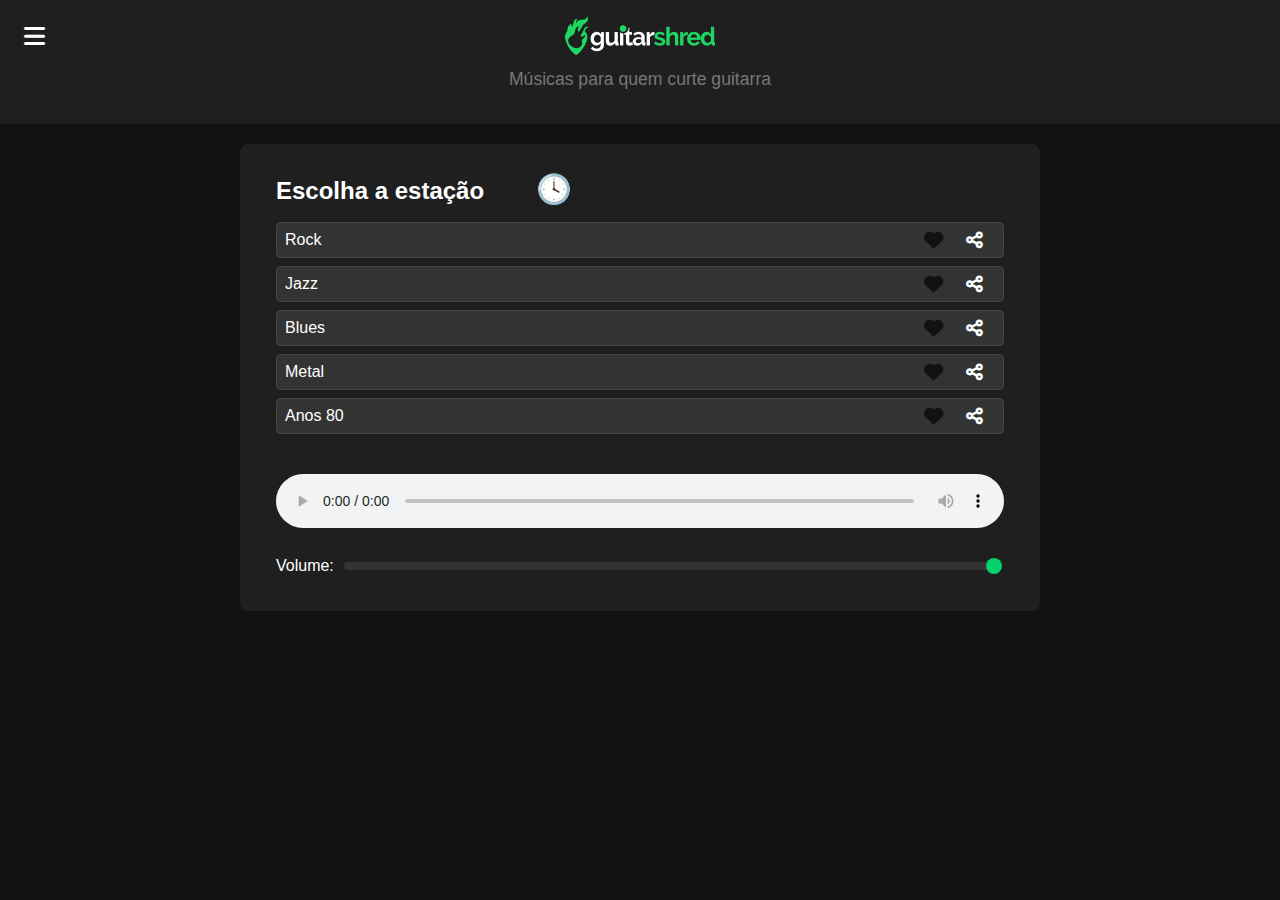
<file: index.html>
<!DOCTYPE html>
<html lang="en">
<head>
    <meta charset="UTF-8">
    <meta name="viewport" content="width=device-width, initial-scale=1.0">
    <title>Guitar Radio</title>
    <!-- Link para a biblioteca Font Awesome -->
    <link rel="stylesheet" href="https://cdnjs.cloudflare.com/ajax/libs/font-awesome/6.0.0-beta3/css/all.min.css">
    <style>
        /* CSS existente */
        body {
            font-family: Arial, sans-serif;
            margin: 0;
            padding: 0;
            display: flex;
            flex-direction: column;
            align-items: center;
            background-color: #121212;
            color: #ffffff;
            overflow-x: hidden;
            width: 100vw;
            box-sizing: border-box;
        }

        header {
            background-color: #1f1f1f;
            color: #ffffff;
            padding: 1em;
            width: 100%;
            text-align: center;
            box-shadow: 0 2px 4px rgba(0, 0, 0, 0.1);
            box-sizing: border-box;
            position: relative;
        }

        .menu-toggle {
            position: absolute;
            top: 1em;
            left: 1em;
            cursor: pointer;
            font-size: 1.5em;
            color: #ffffff;
        }

        .menu {
            display: none;
            flex-direction: column;
            align-items: flex-start;
            background-color: #ffffff;
            color: #000000;
            position: absolute;
            top: 60px;
            left: 10px;
            width: 200px;
            box-shadow: 0 2px 4px rgba(0, 0, 0, 0.1);
            border-radius: 4px;
            padding: 10px;
            z-index: 1000; /* Garante que o menu fique acima de outros elementos */
        }

        .menu a {
            display: flex;
            align-items: center;
            padding: 10px;
            text-decoration: none;
            color: #000000;
            width: 100%;
        }

        .menu a:hover {
            background-color: #f0f0f0;
        }

        .menu i {
            margin-right: 10px;
        }

        .clock-icon {
            cursor: pointer;
            margin-left: 45px;
            font-size: 1.2em;
            color: #ffffff;
        }

        .logo {
            max-width: 150px;
            margin-bottom: 10px;
        }

        .tagline {
            font-family: Arial, sans-serif;
            font-size: 1.1em;
            margin-top: 0;
            color: #777777;
        }

        main {
            padding: 1em;
            max-width: 800px;
            width: 100%;
            background-color: #1f1f1f;
            box-shadow: 0 2px 4px rgba(0, 0, 0, 0.1);
            border-radius: 8px;
            margin-top: 20px;
            box-sizing: border-box;
        }

        h1, h2 {
            margin: 0.5em 0;
            font-family: 'Segoe UI', Tahoma, Geneva, Verdana, sans-serif;
            color: #ffffff;
            text-align: left;
        }

        ul {
            list-style-type: none;
            padding: 0;
            width: 100%;
            box-sizing: border-box;
        }

        li {
            background-color: #333333;
            margin: 0.5em 0;
            padding: 0.5em;
            border: 1px solid #444444;
            border-radius: 4px;
            cursor: pointer;
            transition: background-color 0.3s;
            box-sizing: border-box;
            display: flex;
            align-items: center;
            justify-content: flex-start;
            position: relative;
        }

        li:hover {
            background-color: #05d26d;
        }

        li.playing::before {
            content: '▶';
            color: #ffffff;
            margin-right: 10px;
            display: inline-block;
        }

        .heart-icon {
            cursor: pointer;
            margin-right: 10px;
            font-size: 1.2em;
            position: absolute;
            right: 50px;
            color: #121212; /* Preto quando não favoritado */
            transition: color 0.3s;
        }

        .heart-icon.favorited {
            color: #ffffff; /* Branco quando favoritado */
        }

        .share-icon {
            cursor: pointer;
            font-size: 1.2em;
            position: absolute;
            right: 10px;
            color: #ffffff;
            transition: color 0.3s;
            margin-right: 10px;
        }

        .spectrum {
            display: none;
            gap: 2px;
            position: absolute;
            right: 90px;
            margin-right: 95px;
        }

        .spectrum div {
            width: 2px;
            background: #ffffff;
            animation: bar-animation 0.5s infinite;
            animation-timing-function: linear;
        }

        .spectrum div:nth-child(1) {
            height: 10px;
            animation-delay: 0s;
        }

        .spectrum div:nth-child(2) {
            height: 14px;
            animation-delay: 0.1s;
        }

        .spectrum div:nth-child(3) {
            height: 8px;
            animation-delay: 0.2s;
        }

        .spectrum div:nth-child(4) {
            height: 16px;
            animation-delay: 0.3s;
        }

        .spectrum div:nth-child(5) {
            height: 12px;
            animation-delay: 0.4s;
        }

        @keyframes bar-animation {
            0%, 100% {
                transform: scaleY(1);
            }
            50% {
                transform: scaleY(0.5);
            }
        }

        /* Estilos para o modal */
        .modal {
            display: none; /* Oculto por padrão */
            position: fixed;
            z-index: 1;
            left: 0;
            top: 0;
            width: 100%;
            height: 100%;
            overflow: auto;
            background-color: rgb(0, 0, 0);
            background-color: rgba(0, 0, 0, 0.4);
            padding-top: 60px;
        }

        .modal-content {
            background-color: #1f1f1f;
            margin: 5% auto;
            padding: 20px;
            border: 1px solid #888;
            width: 80%;
            max-width: 300px;
            color: #ffffff;
            border-radius: 10px;
        }

        .close {
            color: #aaaaaa;
            float: right;
            font-size: 28px;
            font-weight: bold;
        }

        .close:hover,
        .close:focus {
            color: #ffffff;
            text-decoration: none;
            cursor: pointer;
        }

        .timer-button {
            background-color: #05d26d;
            color: #ffffff;
            border: none;
            padding: 10px 20px;
            cursor: pointer;
            margin-top: 10px;
            border-radius: 5px;
        }

        .timer-button:hover {
            background-color: #04b65c;
        }

        .share-options {
            display: flex;
            flex-direction: column;
            gap: 10px;
        }

        .share-options button {
            background-color: #05d26d;
            color: #ffffff;
            border: none;
            padding: 10px;
            cursor: pointer;
            border-radius: 5px;
            transition: background-color 0.3s;
        }

        .share-options button:hover {
            background-color: #04b65c;
        }

        #audio-player {
            width: calc(100% - 40px);
            margin: 20px;
            box-sizing: border-box;
        }

        #stations {
            margin-bottom: 20px;
            width: calc(100%);
            padding: 0 20px;
            box-sizing: border-box;
        }

        #audio-visualizer {
            width: 100%;
            height: 100px;
            background-color: #000;
        }

        #volume-container {
            display: flex;
            align-items: center;
            margin-top: 5px;
            width: 100%;
            padding: 0 20px 20px;
            box-sizing: border-box;
        }

        #volume-control {
            width: 100%;
            margin-left: 10px;
            background-color: #333;
            border: none;
            border-radius: 5px;
            height: 8px;
            appearance: none;
            cursor: pointer;
        }

        #volume-control::-webkit-slider-thumb {
            width: 16px;
            height: 16px;
            background: #05d26d;
            border-radius: 50%;
            cursor: pointer;
            appearance: none;
        }

        #volume-control::-moz-range-thumb {
            width: 16px;
            height: 16px;
            background: #05d26d;
            border-radius: 50%;
            cursor: pointer;
        }

        /* Adicionando o espectro de áudio falso */
        li.playing .spectrum {
            display: flex;
            gap: 2px;
            position: absolute;
            right: 10px;
        }

        li.playing .spectrum div {
            width: 2px;
            background: #ffffff;
            animation: bar-animation 0.5s infinite; /* Duração da animação ajustada para 0.5s */
            animation-timing-function: linear;
        }

        li.playing .spectrum div:nth-child(1) {
            height: 10px;
            animation-delay: 0s;
        }

        li.playing .spectrum div:nth-child(2) {
            height: 14px;
            animation-delay: 0.1s;
        }

        li.playing .spectrum div:nth-child(3) {
            height: 8px;
            animation-delay: 0.2s;
        }

        li.playing .spectrum div:nth-child(4) {
            height: 16px;
            animation-delay: 0.3s;
        }

        li.playing .spectrum div:nth-child(5) {
            height: 12px;
            animation-delay: 0.4s;
        }

        @keyframes bar-animation {
            0%, 100% {
                transform: scaleY(1);
            }
            50% {
                transform: scaleY(0.5);
            }
        }

        .song-info {
            display: none;
            padding: 10px;
            background-color: #2a2a2a;
            border-top: 1px solid #444;
            border-radius: 0 0 4px 4px;
            box-sizing: border-box;
            transition: max-height 0.3s ease-out;
        }
        
        .song-info p {
            margin: 0;
        }
        
        .accordion-active + .song-info {
            display: block;
        }

        /* Estilos para o modal de registro */
        .modal-register {
            display: none;
            position: fixed;
            z-index: 1001; /* Ajuste para garantir que o modal fique acima do menu */
            left: 0;
            top: 0;
            width: 100%;
            height: 100%;
            overflow: auto;
            background-color: rgb(0, 0, 0);
            background-color: rgba(0, 0, 0, 0.4);
            padding-top: 60px;
        }

        .modal-content-register {
            background-color: #1f1f1f;
            margin: 5% auto;
            padding: 20px;
            border: 1px solid #888;
            width: 80%;
            max-width: 400px;
            color: #ffffff;
            border-radius: 10px;
            text-align: left; /* Garante que os labels e inputs estejam alinhados à esquerda */
        }

        .close-register {
            color: #aaaaaa;
            float: right;
            font-size: 28px;
            font-weight: bold;
        }

        .close-register:hover,
        .close-register:focus {
            color: #ffffff;
            text-decoration: none;
            cursor: pointer;
        }

        .register-button, .login-button {
           	background-color: #05d26d;
            color: #ffffff;
            border: none;
            padding: 10px 20px;
            cursor: pointer;
            margin-top: 10px;
            border-radius: 5px;
        }

        .register-button:hover, .login-button:hover {
            background-color: #04b65c;
        }

        .modal-content-register label {
            display: block;
            margin-top: 10px;
        }

        .modal-content-register input {
            width: calc(100% - 20px); /* Garante 10px de margem de ambos os lados */
            padding: 8px;
            margin-top: 5px;
            margin-bottom: 10px;
            margin-right: 10px; /* Adiciona a margem direita de 10px */
            border: 1px solid #444;
            border-radius: 5px;
            background-color: #2a2a2a;
            color: #ffffff;
        }

        /* Estilos para o carrossel */
        .carousel-container {
            display: flex;
            align-items: center;
            justify-content: space-between;
            margin-bottom: 20px;
        }

        .carousel-controls {
            display: flex;
            align-items: center;
        }

        .carousel {
            overflow: hidden;
            width: 100%;
            position: relative;
        }

        .carousel-track {
            display: flex;
            transition: transform 0.5s ease-in-out;
        }

        .carousel img {
            width: calc((100% - 10px) / 3); /* Dividido por 3 capas com 5px de espaçamento */
            margin: 0 5px;
            border-radius: 8px;
        }

        .carousel-button {
            background-color: #05d26d;
            color: #ffffff;
            border: none;
            padding: 5px 10px;
            cursor: pointer;
            border-radius: 5px;
            margin: 0 5px;
            font-size: 1em;
        }

        .carousel-button:hover {
            background-color: #04b65c;
        }
    </style>
</head>
<body>
    <header>
        <i class="fas fa-bars menu-toggle"></i>
        <img src="logo.png" alt="Guitar Radio Logo" class="logo">
        <p class="tagline">Músicas para quem curte guitarra</p>
        <nav class="menu">
            <a href="#" id="login-link"><i class="fas fa-sign-in-alt"></i> Login</a>
            <a href="#" id="register-link"><i class="fas fa-user"></i> Registro</a>
            <a href="https://guitarshred.com.br" target="_blank"><i class="fas fa-newspaper"></i> Notícias</a>
            <a href="https://guitarshredacademy.com.br" target="_blank"><i class="fas fa-guitar"></i> Cursos de Guitarra</a>
            <a href="https://www.youtube.com/guitarshredofficial" target="_blank"><i class="fab fa-youtube"></i> Canal do YouTube</a>
            <a href="https://www.instagram.com/portalguitarshred" target="_blank"><i class="fab fa-instagram"></i> Instagram</a>
        </nav>
    </header>
    <main>
        <section id="highlights">
       <!--    <div class="carousel-container">
                <h2>Destaques</h2>
                <div class="carousel-controls">
                    <button class="carousel-button" id="carousel-prev">&#9664;</button>
                    <button class="carousel-button" id="carousel-next">&#9654;</button>
                </div>
            </div> -->
            <div class="carousel">
                <div class="carousel-track">
                    <!-- Imagens das capas dos CDs serão adicionadas aqui -->
                </div>
            </div>
        </section>
        <section id="stations">
            <h2>Escolha a estação
                <span class="clock-icon" id="clock-icon">&#128339;</span> <!-- Ícone de relógio -->
            </h2>
            <ul id="station-list">
                <!-- Stations will be dynamically added here -->
            </ul>
        </section>
        <section id="player">
            <audio id="audio-player" controls>
                Your browser does not support the audio element.
            </audio>
            <div id="volume-container">
                <label for="volume-control">Volume:</label>
                <input type="range" id="volume-control" min="0" max="1" step="0.01" value="1">
            </div>
        </section>
    </main>

    <!-- Modal para a programação do temporizador -->
    <div id="timerModal" class="modal">
        <div class="modal-content">
            <span class="close" id="closeModal">&times;</span>
            <h3>Hora de dormir</h3> <!-- Frase ajustada -->
            <label for="timer">Desligar após (minutos):</label>
            <input type="number" id="timer" min="1" max="120" value="30">
            <button class="timer-button" id="setTimer">Definir o tempo</button> <!-- Botão ajustado -->
        </div>
    </div>

    <!-- Modal para opções de compartilhamento -->
    <div id="shareModal" class="modal">
        <div class="modal-content">
            <span class="close" id="closeShareModal">&times;</span>
            <h3>Compartilhar estação</h3>
            <div class="share-options">
                <button id="copyLink">Copiar link</button>
                <button id="shareFacebook">Compartilhar no Facebook</button>
                <button id="shareTwitter">Compartilhar no Twitter</button>
            </div>
        </div>
    </div>

    <!-- Modal para login de usuário -->
    <div id="loginModal" class="modal-register">
        <div class="modal-content-register">
            <span class="close-register" id="closeLoginModal">&times;</span>
            <h3>Faça seu login</h3>
            <label for="login-email">Email:</label>
            <input type="email" id="login-email" required>
            <label for="login-password">Senha:</label>
            <input type="password" id="login-password" required>
            <button class="login-button" id="loginButton">Login</button>
        </div>
    </div>

    <!-- Modal para registro de usuário -->
    <div id="registerModal" class="modal-register">
        <div class="modal-content-register">
            <span class="close-register" id="closeRegisterModal">&times;</span>
            <h3>Registro de Usuário</h3>
            <label for="username">Nome de Usuário:</label>
            <input type="text" id="username" required>
            <label for="email">Email:</label>
            <input type="email" id="email" required>
            <label for="password">Senha:</label>
            <input type="password" id="password" required>
            <button class="register-button" id="registerButton">Registrar</button>
        </div>
    </div>

    <script src="script.js"></script>
</body>
</html>
</file>
